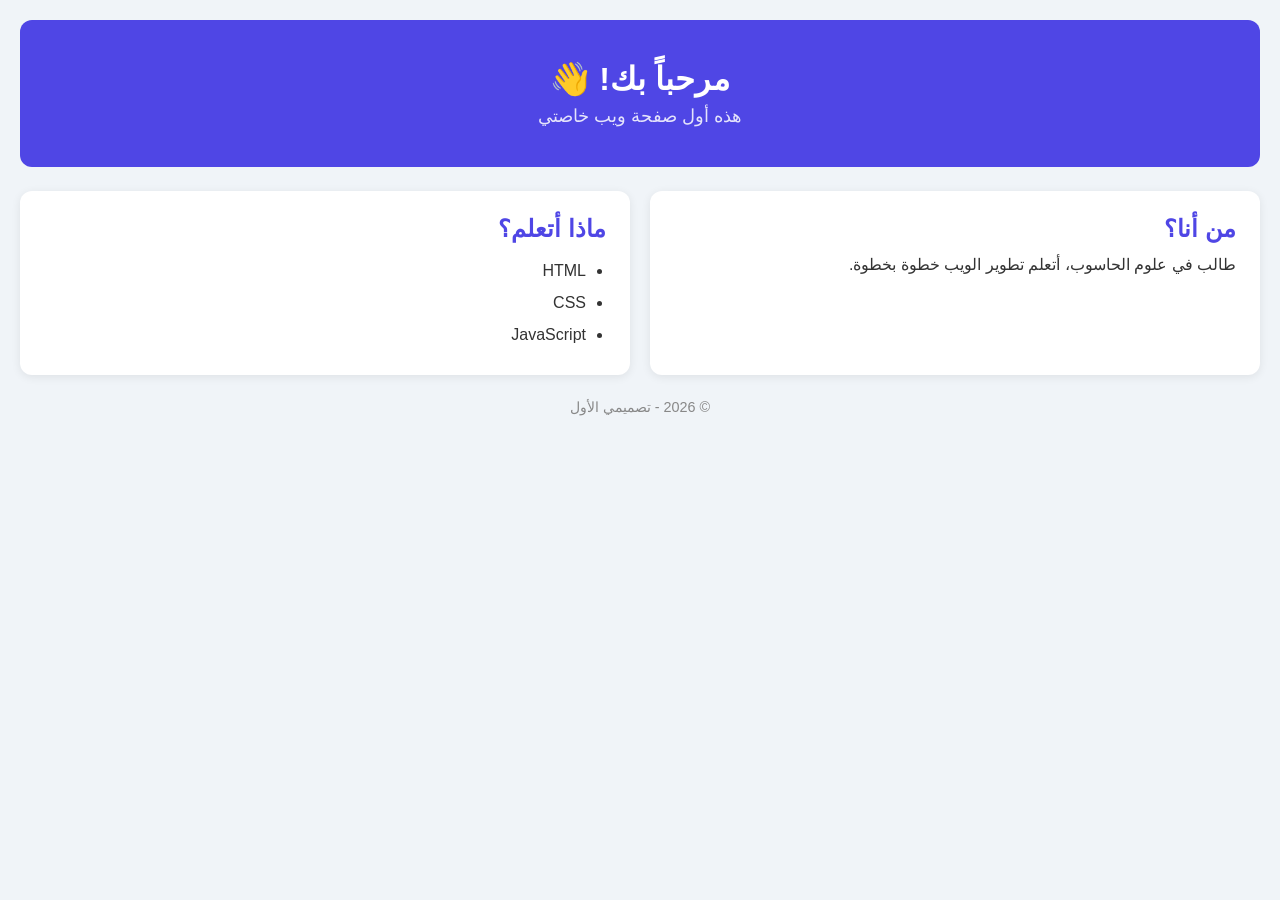
<file: 01-first-project/index.html>
<!doctype html>
<html lang="ar">
  <head>
    <meta charset="UTF-8" />
    <meta name="viewport" content="width=device-width, initial-scale=1.0" />
    <title>أول صفحة</title>
    <link rel="stylesheet" href="style.css" />
  </head>
  <body>
    <header>
      <h1>مرحباً بك! 👋</h1>
      <p>هذه أول صفحة ويب خاصتي</p>
    </header>

    <main>
      <div class="card">
        <h2>من أنا؟</h2>
        <p>طالب في علوم الحاسوب، أتعلم تطوير الويب خطوة بخطوة.</p>
      </div>

      <div class="card">
        <h2>ماذا أتعلم؟</h2>
        <ul>
          <li>HTML</li>
          <li>CSS</li>
          <li>JavaScript</li>
        </ul>
      </div>
    </main>

    <footer>
      <p>© 2026 - تصميمي الأول</p>
    </footer>
  </body>
</html>
</file>
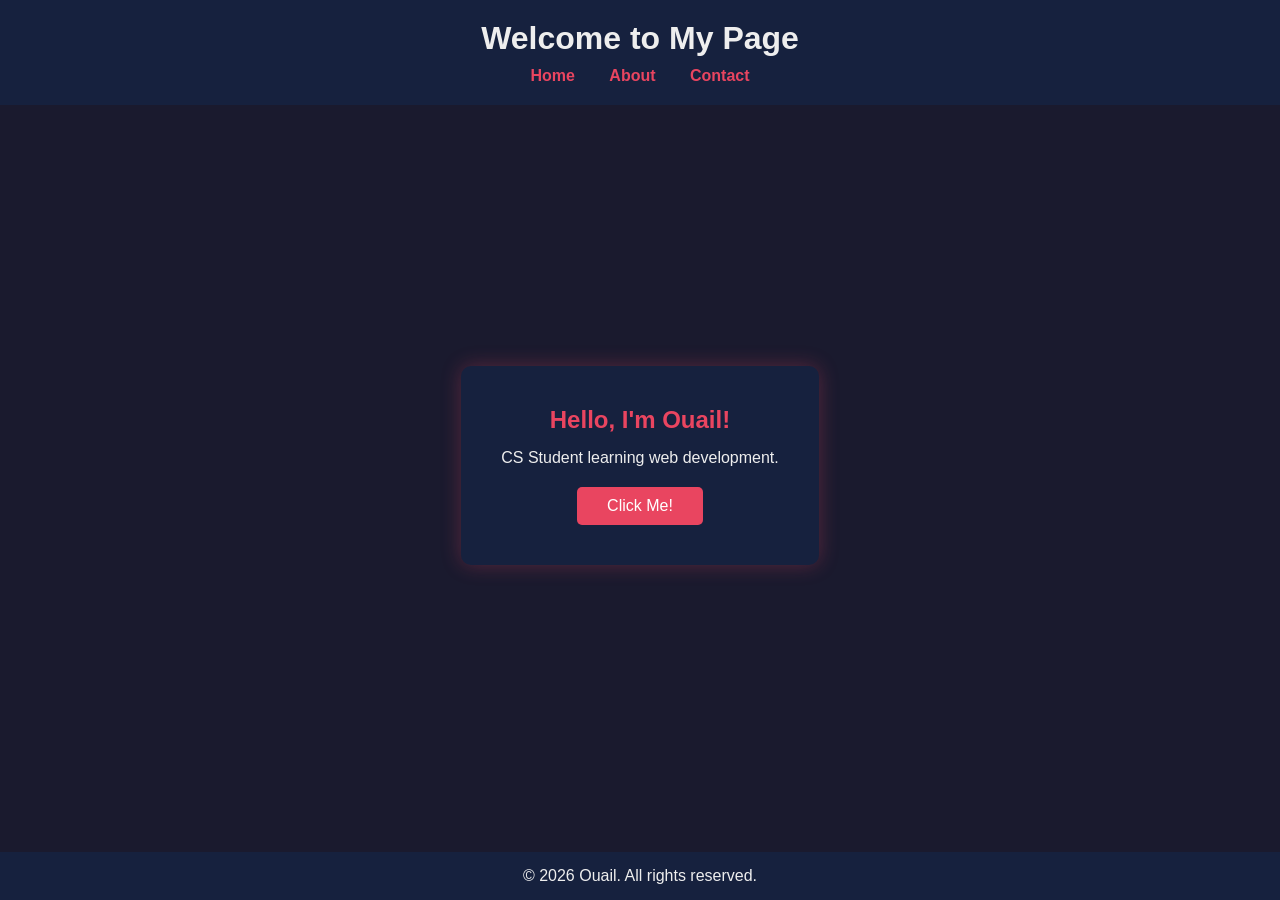
<file: 02-second-project/index.html>
<!DOCTYPE html>
<html lang="en">
<head>
    <meta charset="UTF-8">
    <meta name="viewport" content="width=device-width, initial-scale=1.0">
    <title>My Second Project</title>
    <link rel="stylesheet" href="style.css">
</head>
<body>
    <header>
        <h1>Welcome to My Page</h1>
        <nav>
            <a href="#">Home</a>
            <a href="#">About</a>
            <a href="#">Contact</a>
        </nav>
    </header>

    <main>
        <div class="card">
            <h2>Hello, I'm Ouail!</h2>
            <p>CS Student learning web development.</p>
            <button>Click Me!</button>
        </div>
    </main>

    <footer>
        <p>© 2026 Ouail. All rights reserved.</p>
    </footer>
</body>
</html>
</file>
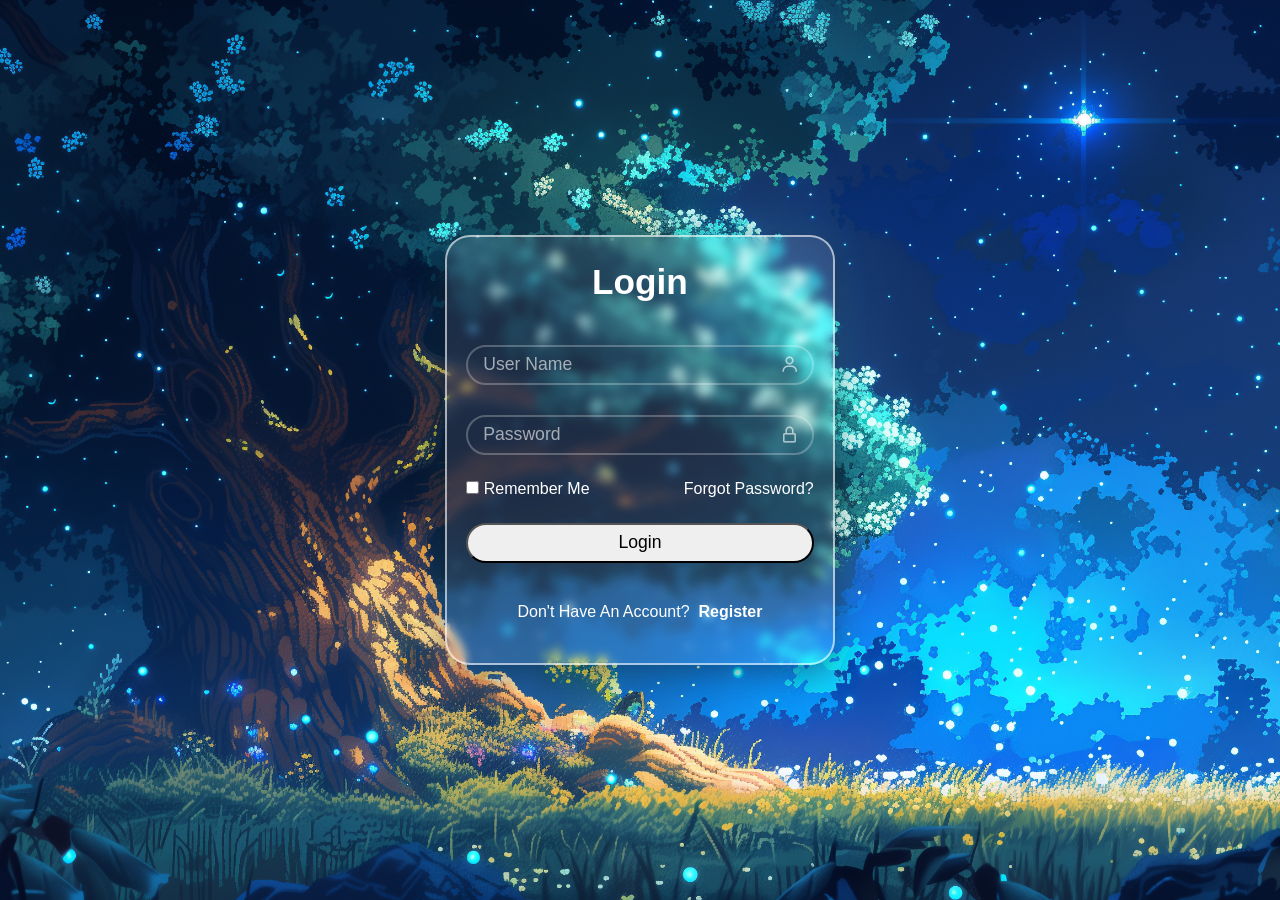
<file: animeProject/signIn.html>
<!DOCTYPE html>
<html lang="en">
<head>
    <meta charset="UTF-8">
    <meta name="viewport" content="width=device-width, initial-scale=1.0">
    <link rel="icon" href="sources/lightning.png">
    <link href='https://unpkg.com/boxicons@2.1.4/css/boxicons.min.css' rel='stylesheet'>
    <link rel="stylesheet" href="signIn.css">
    <title>Fantasy Anime</title>
</head>
<body>
    <div class="wrapper">
        <div class="login-box">
            <h2>Login</h2>
            <form action="">
                <div class="inputs">
                    <div class="input-field">
                        <input type="text" placeholder="user name" required>
                        <i class="bx bx-user"></i>
                    </div>
                    <div class="input-field">
                        <input type="password" placeholder="password" required>
                        <i class="bx bx-lock-alt"></i>
                    </div>
                </div>
                <div class="links1">
                    <span><input type="checkbox"> remember me</span>
                    <a href="#">forgot password?</a>
                </div>
                <div class="links2">
                    <button type="submit">login</button>
                    <span>don't have an account? <a href="#">&nbsp; register</a></span>
                </div>
            </form>
        </div>
    </div>
</body>
</html>
</file>
<file: 01-first-project/style.css>
* {
  margin: 0;
  padding: 0;
  box-sizing: border-box;
}

body {
  font-family: Arial, sans-serif;
  background-color: #f0f4f8;
  color: #333;
  direction: rtl;
  padding: 20px;
}

header {
  background-color: #4f46e5;
  color: white;
  text-align: center;
  padding: 40px 20px;
  border-radius: 12px;
  margin-bottom: 24px;
}

header p {
  margin-top: 8px;
  font-size: 1.1rem;
  opacity: 0.85;
}

main {
  display: flex;
  gap: 20px;
  flex-wrap: wrap;
}

.card {
  background-color: white;
  border-radius: 12px;
  padding: 24px;
  flex: 1;
  min-width: 200px;
  box-shadow: 0 2px 10px rgba(0, 0, 0, 0.08);
}

.card h2 {
  color: #4f46e5;
  margin-bottom: 12px;
}

.card ul {
  padding-right: 20px;
  line-height: 2;
}

footer {
  text-align: center;
  margin-top: 24px;
  color: #888;
  font-size: 0.9rem;
}
</file>
<file: 02-second-project/style.css>
* {
    margin: 0;
    padding: 0;
    box-sizing: border-box;
}

body {
    font-family: Arial, sans-serif;
    background-color: #1a1a2e;
    color: #eee;
}

header {
    background-color: #16213e;
    padding: 20px;
    text-align: center;
}

nav {
    margin-top: 10px;
}

nav a {
    color: #0f3460;
    color: #e94560;
    margin: 0 15px;
    text-decoration: none;
    font-weight: bold;
}

nav a:hover {
    color: #fff;
}

main {
    display: flex;
    justify-content: center;
    align-items: center;
    height: 80vh;
}

.card {
    background-color: #16213e;
    padding: 40px;
    border-radius: 10px;
    text-align: center;
    box-shadow: 0 0 20px rgba(233, 69, 96, 0.3);
}

.card h2 {
    margin-bottom: 15px;
    color: #e94560;
}

.card p {
    margin-bottom: 20px;
}

button {
    background-color: #e94560;
    color: white;
    border: none;
    padding: 10px 30px;
    border-radius: 5px;
    cursor: pointer;
    font-size: 16px;
}

button:hover {
    background-color: #c73652;
}

footer {
    text-align: center;
    padding: 15px;
    background-color: #16213e;
    position: fixed;
    bottom: 0;
    width: 100%;
}
</file>
<file: animeProject/signIn.css>
*{
    padding: 0;
    margin: 0;
    box-sizing: border-box;
    text-transform: capitalize;
    font-family: sans-serif;
}
body{
    width: 100%;
    height: 100vh;
    display: flex;
    justify-content: center;
    align-items: center;
}
.wrapper{
    width: 100%;
    height: 100%;
    background-image: url(sources/1358524.png);
    background-repeat: no-repeat;
    background-position: center bottom;
    background-size: cover;
    background-attachment: fixed;
    display: flex;
    justify-content: center;
    align-items: center;
}
.login-box{
    width: 390px;
    min-height: 430px;
    background-color: rgba(255, 255, 255, 0.1);
    display: flex;
    flex-direction: column;
    align-items: center;
    border-radius: 25px;
    border: 2px solid rgba(255, 255, 255, 0.6);
    backdrop-filter: blur(5px);
    -webkit-backdrop-filter: blur(5px); /* لدعم متصفح Safari */
    box-shadow: 0 8px 32px rgba(0, 0, 0, 0.37),
    0 0 40px rgba(100, 220, 255, 0.15);
}
.login-box h2{
    font-size: 2.2em;
    flex: 0 0 15%;
    display: flex;
    align-items: center;
    color: white;
    position: relative;
    top: 25px;
}
.login-box form{
    flex: 1;
    display: flex;
    flex-direction: column;
    justify-content: center;
    align-items: center;
    width: 100%;
    gap: 25px;
}
.login-box form .inputs{
    display: flex;
    flex-direction: column;
    gap: 30px;
    width: 90%;
}

.login-box form .inputs .input-field{
    position: relative;
    width: 100%;
}
.login-box form .inputs .input-field input{
    width: 100%;
    height: 40px;
    border-radius: 20px;
    background-color: transparent;
    border: 2px solid rgba(255, 255, 255, 0.25);
    outline: none;
    color: white;
    padding-left: 15px;
    font-size: 1.1em;
    padding-right: 45px; 
}
.login-box form .inputs .input-field i{
    position: absolute;
    right: 15px;
    top: 50%;
    transform: translateY(-50%);
    color: rgba(255, 255, 255, 0.6);
    font-size: 1.2em;
    pointer-events: none; /* حتى لا تمنع الأيقونة النقر على الـ input الذي تحتها */
}
.login-box form .inputs .input-field input::placeholder{
    color: rgba(255, 255, 255, 0.6);
}
.login-box form .links1{
    display: flex;
    justify-content: space-between;
    width: 90%;
    color: white;
}
.login-box form .links1 a{
    color: white;
    font-weight: 300;
    text-decoration: none;
}
.login-box form .links1 a:hover{
    text-decoration: underline;
}
.login-box form .links2{
    display: flex;
    flex-direction: column;
    width: 90%;
    padding-bottom: 15px;
    justify-content: space-between;
}
.login-box form .links2 button{
    height: 40px;
    font-size: 1.1em;
    border-radius: 20px;
}
.login-box form .links2 span{
    display: flex;
    justify-content: center;
    align-items: center;
    color: white;
    position: relative;
    top: 40px;
}
.login-box form .links2 span a{
    color: white;
    text-decoration: none;
    font-weight: bold;
}
.login-box form .links2 span a:hover{
    text-decoration: underline;
}
</file>
